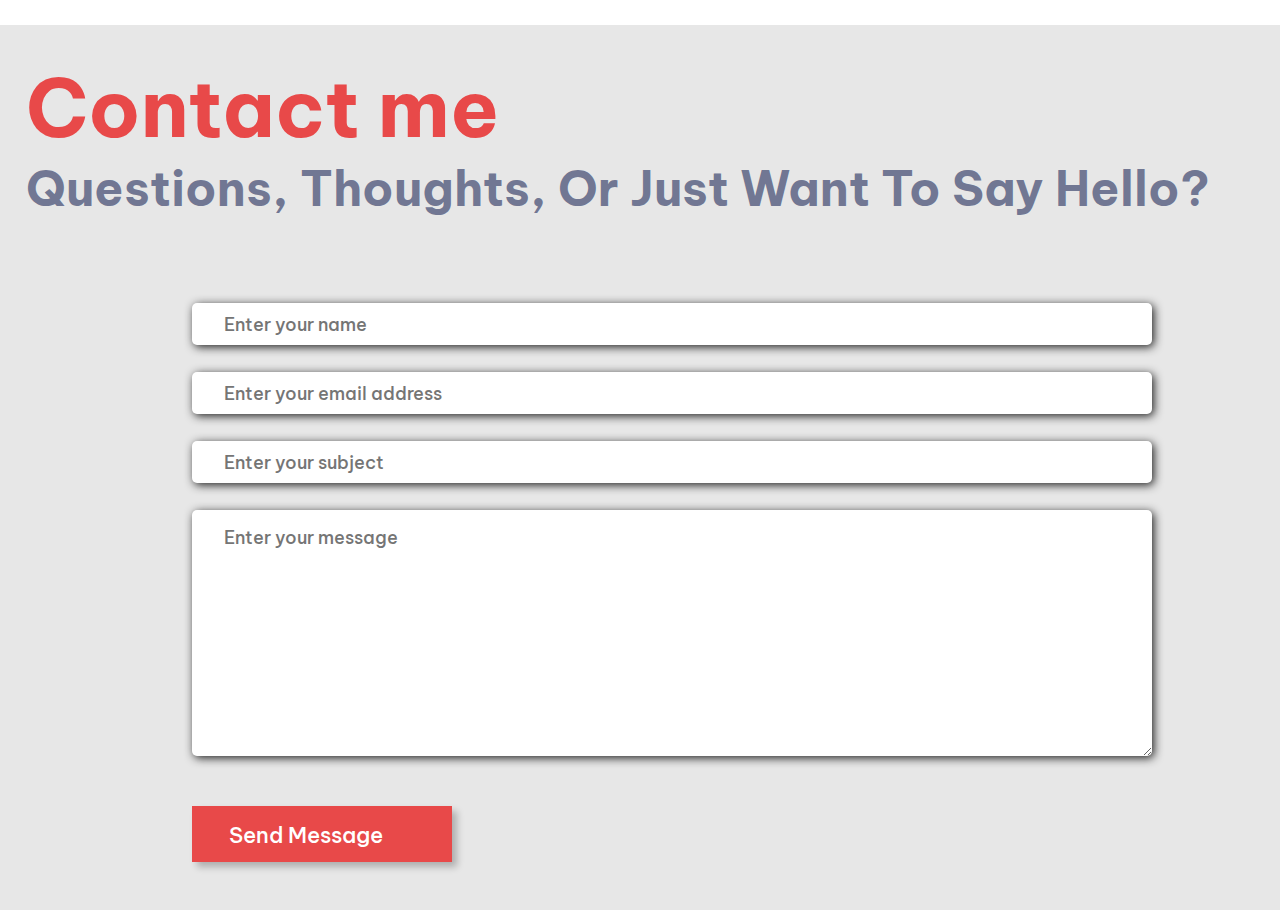
<file: contact.html>
<!DOCTYPE html>
<html lang="en">
<head>
    <meta charset="UTF-8">
    <meta name="viewport" content="width=device-width, initial-scale=1.0">
    <title>Contact Us</title>
    <link rel="stylesheet" href="styles.css">
</head>
<body>
    <div class="contactus-form-container" id="contactme">
        <div class="container">

          <h1 class="contactus-heading">Contact me</h1>

          <h3 class="contactus-sub-heading">
            Questions, thoughts, or just want to say hello?
          </h3>


          <div class="contactus-form-container">
            <form class="form" action="">
              <div class="formfield-container">
                <input class="formfield" 
                type="text" 
                name="name" 
                id="" 
                placeholder="Enter your name" />

                <input class="formfield" 
                type="email" 
                name="email" 
                id="" 
                placeholder="Enter your email address" />

                <input class="formfield" 
                type="text" 
                name="subject" 
                id="" 
                placeholder="Enter your subject" />

                <textarea name="message" 
                id="" cols="30" rows="10" 
                class="formfield formfield-textarea"
                placeholder="Enter your message"></textarea>

              </div>
              
              <div>
                <button type="submit" class="btn-pink" id="submit-btn">
                  Send Message<i class="submit-icon fa-solid fa-paper-plane"></i>
                </button>
              </div>

            </form>

          </div>


        </div>
    </div>
</body>
</html>
</file>
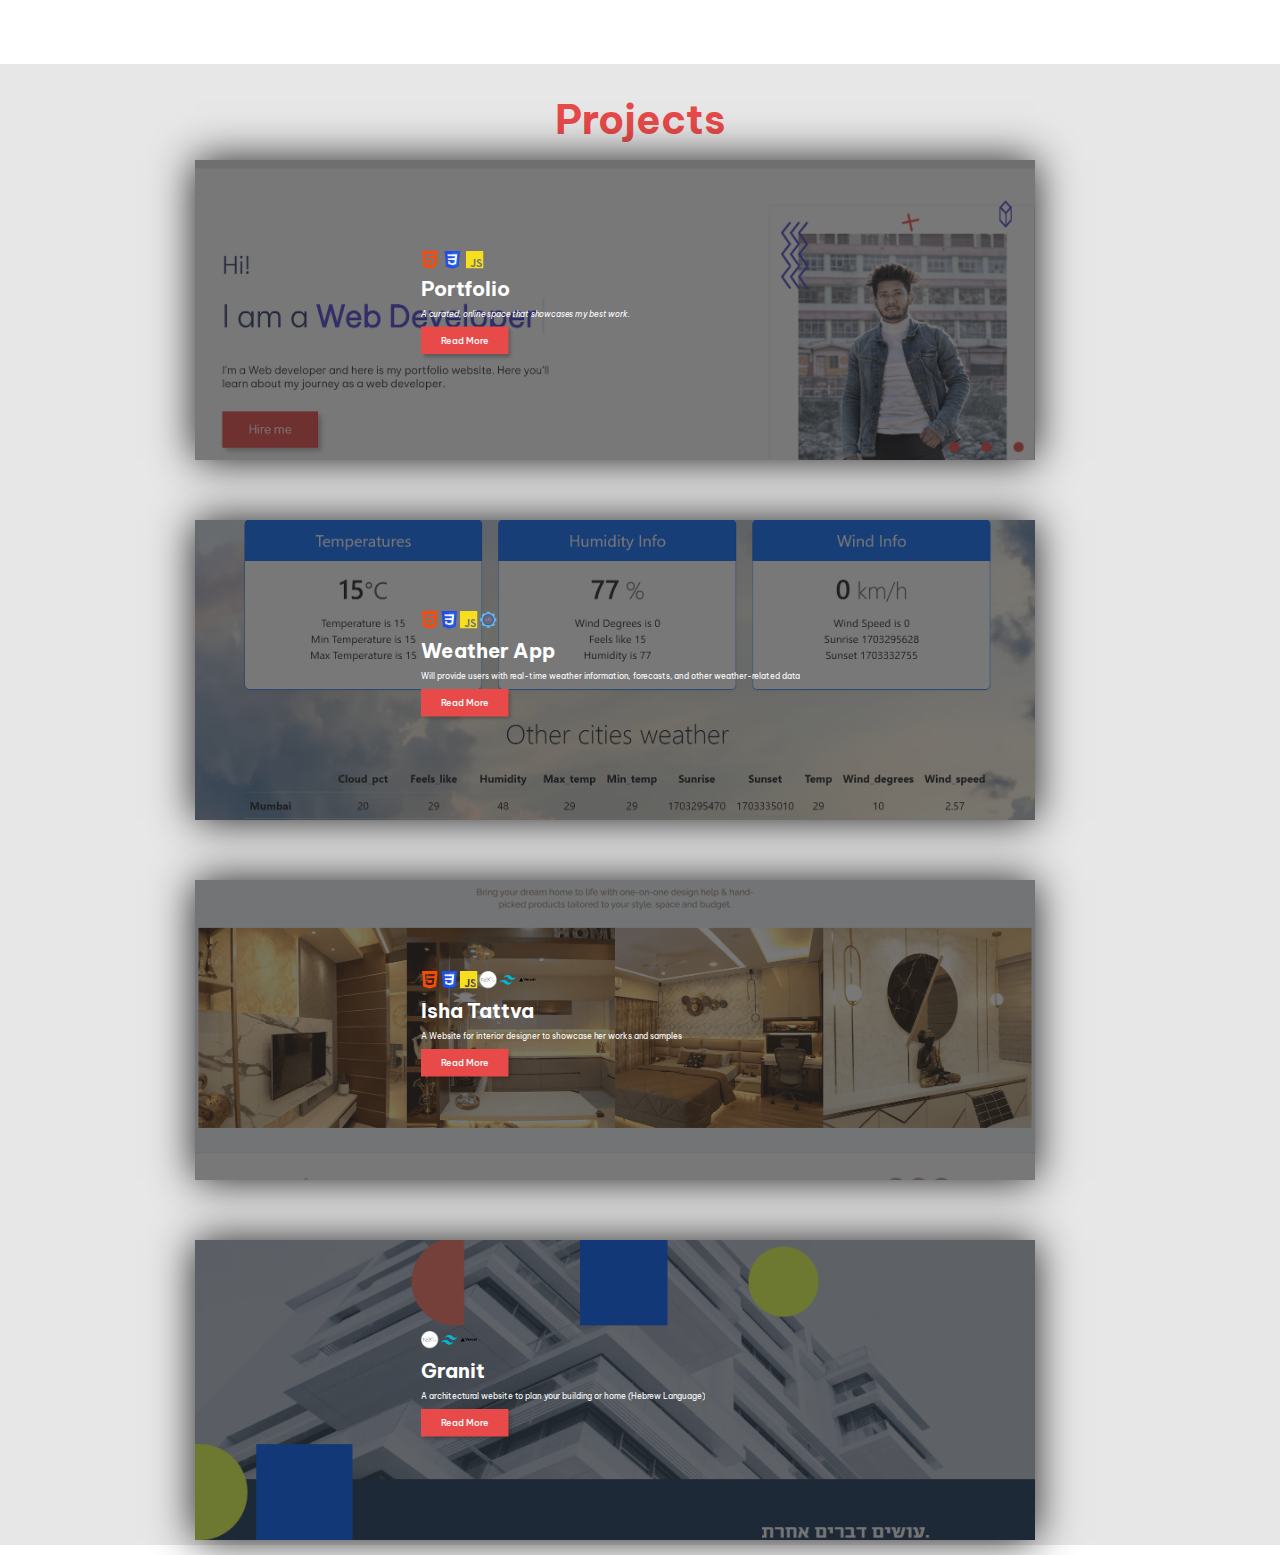
<file: project.html>
<!DOCTYPE html>
<html lang="en">
<head>
    <meta charset="UTF-8">
    <meta name="viewport" content="width=device-width, initial-scale=1.0">
    <title>Project</title>
    <link rel="stylesheet" href="styles.css">
</head>
<body>
    <div class="project-section" id="projects">
        <h2 class="page-header">Projects</h2>

        <div class="project-container">
            <div class="project-card" id="project1">
                <div class="project-number project-number-right">01</div>
                <div class="project-content project-content-left">

                    <div class="project-skills-container">
                        <img class="project-skill" src="./images/stack/HTML.png" alt="" />
                        <img class="project-skill" src="./images/stack/CSS.png" alt="" />
                        <img class="project-skill" src="./images/stack/Javascript.svg" alt="" />
                        <!-- <img class="project-skill" src="./images/stack/Express.png" alt="" />
                        <img class="project-skill" src="./images/stack/NextJsCircle.png" alt="" />
                        <img class="project-skill" src="./images/stack/Tailwind.png" alt="" />
                        <img class="project-skill" src="./images/stack/NodeJs.svg" alt="" />
                        <img class="project-skill" src="./images/stack/MongoDB.svg" alt="" />
                        <img class="project-skill" src="./images/stack/Redux.svg" alt="" />
                        <img class="project-skill" src="./images/stack/Vercel.svg" alt="" /> -->
                    </div>

                    <h2 class="project-heading">Portfolio</h2>

                    <p class="project-subHeading">
                      A curated, online space that showcases my best work.
                    </p>
                    <div class="btn-grp">
                        <button class="btn-pink btn-project">Read More</button>
                        <a href="">
                        <i title="GitHubLink" class="fa-brands fa-github icon"></i>
                        </a>
                        <a href="">
                        <i title="Live Link" class="fa-solid fa-link icon"></i>
                        </a>
                    </div>
                </div>
            </div>

            <div class="project-card" id="project2">
              <div class="project-number project-number-left">02</div>
              <div class="project-content project-content-right">
                <div class="project-skill-container">
                  <img class="project-skill" src="./images/stack/HTML.png" alt="" />
                  <img class="project-skill" src="./images/stack/CSS.png" alt="" />
                  <img class="project-skill" src="./images/stack/Javascript.svg" alt="" />
                  <img class="project-skill" src="./images/stack/Api.png" alt="" />
                  <!-- <img class="project-skill" src="./images/stack/NextJsCircle.png" alt="" />
                  <img class="project-skill" src="./images/stack/Tailwind.png" alt="" />
                  <img class="project-skill" src="./images/stack/Redux.svg" alt="" />
                  <img class="project-skill" src="./images/stack/Vercel.svg" alt="" /> -->
                </div>
                <h2 class="project-heading">Weather App</h2>
                <p class="project-sub-heading">
                  Will provide users with real-time weather information, forecasts, and other weather-related data
                </p>
                <div class="btn-group">
                  <button class="btn-pink btn-project">Read More</button>
                  <a href="">
                    <i title="GitHubLink" class="fa-brands fa-github icon"></i>
                  </a>
                  <a href="">
                    <i title="Live Link" class="fa-solid fa-link icon"></i>
                  </a>
                </div>
              </div>
            </div>
      
            <div class="project-card" id="project3">
              <div class="project-number project-number-right">03</div>
              <div class="project-content project-content-left">
                <div class="project-skill-container">
                  <img class="project-skill" src="./images/stack/HTML.png" alt="" />
                  <img class="project-skill" src="./images/stack/CSS.png" alt="" />
                  <img class="project-skill" src="./images/stack/Javascript.svg" alt="" />
                  <img class="project-skill" src="./images/stack/NextJsCircle.png" alt="" />
                  <img class="project-skill" src="./images/stack/Tailwind.png" alt="" />
                  <img class="project-skill" src="./images/stack/Vercel.svg" alt="" />
                </div>
      
                <h2 class="project-heading">Isha Tattva</h2>
                <p class="project-sub-heading">
                  A Website for interior designer to showcase her works and samples
                </p>
                <div class="btn-group">
                  <button class="btn-pink btn-project">Read More</button>
                  <a href="">
                    <i title="GitHubLink" class="fa-brands fa-github icon"></i>
                  </a>
                  <a href="">
                    <i title="Live Link" class="fa-solid fa-link icon"></i>
                  </a>
                </div>
              </div>
            </div>
      
            <div class="project-card" id="project4">
              <div class="project-number project-number-left">04</div>
              <div class="project-content project-content-right">
                <div class="project-skill-container">
                  <img class="project-skill" src="./images/stack/NextJsCircle.png" alt="" />
                  <img class="project-skill" src="./images/stack/Tailwind.png" alt="" />
                  <img class="project-skill" src="./images/stack/Vercel.svg" alt="" />
                </div>
                <h2 class="project-heading">Granit</h2>
                <p class="project-sub-heading">
                  A architectural website to plan your building or home (Hebrew
                  Language)
                </p>
                <div class="btn-group">
                  <button class="btn-pink btn-project">Read More</button>
                  <a href="">
                    <i title="GitHubLink" class="fa-brands fa-github icon"></i>
                  </a>
                  <a href="">
                    <i title="Live Link" class="fa-solid fa-link icon"></i>
                  </a>
                </div>
              </div>
            </div>
        </div>

    </div>


    
</body>
</html>
</file>
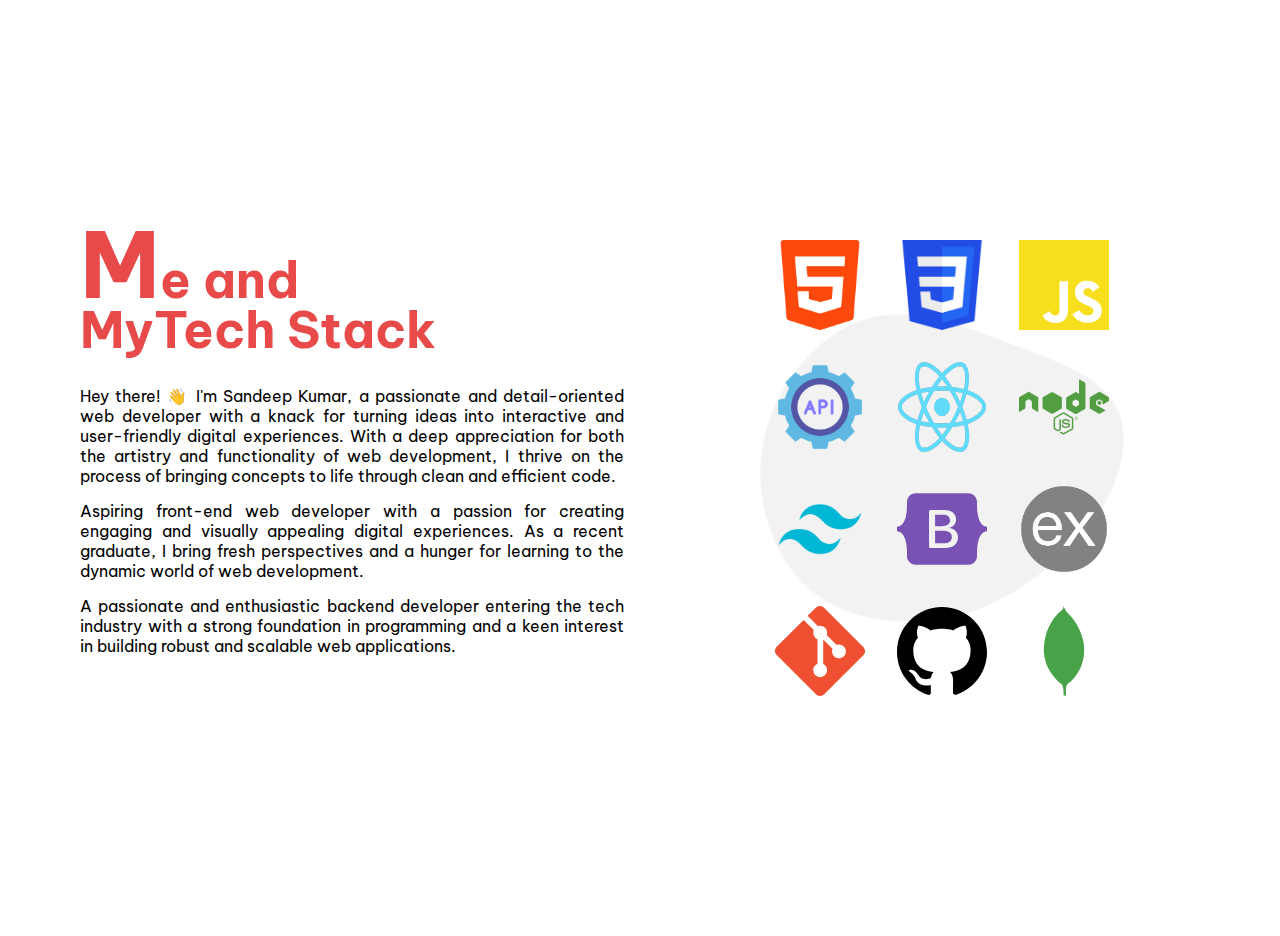
<file: skills.html>
<!DOCTYPE html>
<html lang="en">
<head>
    <meta charset="UTF-8">
    <meta name="viewport" content="width=device-width, initial-scale=1.0">
    <title>Skills</title>
    <link rel="stylesheet" href="styles.css">
</head>
<body>
    <div id="skills" class="container skills-container ">
        <!-- <div class="skill-fade-text">Skills</div> -->

        <div class="skill-container-left">
          <h2 class="skill-heading">
            <span class="caps">M</span>e and
            <br />
            MyTech Stack
          </h2>

          <div class="skill-subHeading">
            <p>
              Hey there! 👋 I'm Sandeep Kumar, a passionate and detail-oriented web developer with a knack for turning ideas into interactive and user-friendly digital experiences. With a deep appreciation for both the artistry and functionality of web development, I thrive on the process of bringing concepts to life through clean and efficient code.
            </p>
            <p>
              Aspiring front-end web developer with a passion for creating engaging and visually appealing digital experiences. As a recent graduate, I bring fresh perspectives and a hunger for learning to the dynamic world of web development.
            </p>
            <p>
              A passionate and enthusiastic backend developer entering the tech industry with a strong foundation in programming and a keen interest in building robust and scalable web applications.
            </p>
          </div>
        </div>

        <div class="skill-container-right">
          <img src="./images/userAsset/blob vector.png" class="blob-style" alt="" />

          <img src="./images/stack/HTML.png" alt="" class="skills-logo" />
          
          <img src="./images/stack/CSS.png" alt="" class="skills-logo" />
          
          <img src="./images/stack/Javascript.svg" alt="" class="skills-logo" />
          <img src="./images/stack/Api.png" alt="" class="skills-logo" />
          <img src="./images/stack/React.png" alt="" class="skills-logo" />
          <img src="./images/stack/NodeJs.svg" alt="" class="skills-logo" />
          <!-- img src="./images/stack/Next.svg" alt="" class="skills-logo" />
          <img src="./images/stack/Redux.svg" alt="" class="skills-logo" /> -->
          <img src="./images/stack/Tailwind.png" alt="" class="skills-logo" />
          <img src="./images/stack/Bootstrap.svg" alt="" class="skills-logo" />
          <!-- <img src="./images/stack/MaterialUI.svg" alt="" class="skills-logo" /> -->
          <img src="./images/stack/Express.png" alt="" class="skills-logo" />
          <img src="./images/stack/Git.svg" alt="" class="skills-logo" />
          <img src="./images/stack/Github.svg" alt="" class="skills-logo" />
          <!-- <img src="./images/stack/Graphql.svg" alt="" class="skills-logo" /> -->
          <img src="./images/stack/MongoDB.svg" alt="" class="skills-logo" />
          <!-- <img src="./images/stack/Vercel.svg" alt="" class="skills-logo" />
          <img src="./images/stack/ChartJs.svg" alt="" class="skills-logo" />
          <img src="./images/stack/Bash.svg" alt="" class="skills-logo" />
          <img src="./images/stack/Docker.svg" alt="" class="skills-logo" />
          <img src="./images/stack/K8s.svg" alt="" class="skills-logo" /> -->
        </div>
      
      
      
      </div>
</body>
</html>
</file>
<file: styles.css>
@import url("https://fonts.googleapis.com/css2?family=Be+Vietnam+Pro:wght@300&display=swap");

*{
  margin:0;
  padding:0;
  /* box-sizing:border-box; */
  font-family: "Be Vietnam Pro", sans-serif;
  scroll-behavior: smooth;
}
:root {
  --bgOrange: #e84949;
}

#wrapper{
    height:100vh;
    overflow-y:auto;
    overflow-x: hidden;
}

.container{
    width:100%;
    margin:0 auto;
}

.navbar{
    display: flex;
    justify-content:space-between;
    align-items:center;
    background-color: rgb(231,231,231);

    padding-top:1rem;
}

.logo{
    width:80px;
}

.logo-container{
    display:flex;
    justify-content: baseline;
    align-items: center;
    margin-left: 2%;
}

.logo-text{
    margin-left:-1.5rem;
    font-size:28px;
}

.nav-items{
    display:flex;
    gap:2rem;
    padding: 0 4em;
}

.nav-items div{
    font-size:20px;
    font-weight:500;
    cursor:pointer;
   
}
.nav-items div a{
    color:black;
    /* transition: all 5s ease; */
}

a{
    text-decoration: none;
}


.nav-items div:hover{
    transition:0.8s;
    font-weight: bold;
}

.hero-section{
    position:relative;
    display:flex;
    justify-content: center;
    align-items: center;

    gap: 5rem;
    margin: 4rem auto;
    padding: 0 1rem;
    padding-bottom: 8rem;
}

.faded-text{
    margin-left: 2%;
    position:absolute;
    user-select:none;
    font-size: 7em;
    color:rgb(231,231,231);
    
    bottom: -16%;
    left: -5%;
    font-weight: bold;
    transition: all 3s;
}

.hero-section-left{
    /* width:100%; */
    display: flex;
    flex-direction: column;
    justify-content:center;
    gap: 2rem;
    margin-left: 2%;

}

.hero-section-heading{
    font-size: 35px;
    color: #343d68;
    font-weight: 500;
}

.role{
    color: #4e45d5;
    font-weight: 800;
}

.hero-section-sub-heading{
    font-size: 45px;
    line-height: 45px;
}

.hero-section-description{
    margin-top: 1rem;
    width: 70%;
    font-weight: 500;
}

.btn-pink {
    background-color: var(--bgOrange);
    width: fit-content;
    color: white;
    padding: 0.8rem 2.3rem;
    box-shadow: 5px 5px 7px 0px #0000003f;
    font-size: 18px;
    cursor: pointer;
    transition: all 0.5s;
    font-weight: 500;
    border: solid 3px transparent;
    position: relative;
    z-index: 1;
  }
  .btn-pink::before {
    content: "";
    position: absolute;
    background-color: #fff;
    top: 0px;
    left: 0;
    right: 0;
    bottom: 0px;
    z-index: -1;
    transform: scaleX(0);
    transform-origin: left;
    transition: all 0.8s;
  }
  .btn-pink:hover::before {
    transform: scaleX(1);
  }
  .btn-pink:hover {
    border: solid 3px var(--bgOrange);
    color: black;
  }

  .hero-section-right{
    position:relative;
  }

  .absolute{
    position:absolute;
  }

  .user-image{
    padding:2.5rem;
    filter:grayscale(1);
    transition:all 1s;
    animation: scaleImage 5s linear infinite;
  }

  .user-image img{
    z-index:-9;
    margin-right: 5%;
    width: 300px;
  }

  @keyframes scaleImage {

    0%{
        filter:grayscale(0);
        transform:scale(1);
        
    }

    50%{
        transform:scale(1.1);
        filter:grayscale(1);
        box-shadow: 3px 3px 10px black;
    }

    100%{
        transform:scale(1);
        filter:grayscale(0);
    }
    
  }


  .icon-dots{
    z-index:9;
    bottom:-1rem;
    right:0;
    animation-name:dotsAnimation;
    animation-duration: 5s;
    animation-iteration-count: infinite;
  }

  @keyframes dotsAnimation {
    0%{
        transform:translateY(0px);
    }
    50%{
        transform: translateY(-15px);
    }
    100%{
        transform: translateY(0px);
    }
    
  }

  .icon-cube{
    z-index:9;
    top:-0.8em;
    right:1em;
    animation-name: cubeRotate;
    animation-duration: 3s;
    animation-iteration-count: infinite;
  }

  @keyframes cubeRotate {
    0%{
        transform: rotateY(0deg) translateY(0px);
    }
    50%{
        transform:  rotateY(180deg) translateY(-12px);
    }
    100%{
        transform:  rotateY(360deg) translateY(0px);
    }
  }

  .icon-circle{
    z-index:9;
    left:0;
    bottom:0;
    animation-name:shakeEffect;
    animation-duration: 6s;
    animation-timing-function: linear;
    animation-iteration-count: infinite;
} 
 @keyframes shakeEffect {
  
    50%{
        left:5%;
        bottom:10%;
    }
 
  }

  .icon-zigzag{
    z-index:9;
    top:1.5em;
    left:-0.3em;
    animation:zigzagAnimation 5s ease-in infinite;
  }

  @keyframes zigzagAnimation{
    50%{
        left:5%;
        top:2%;
    }
  }
  .icon-plus{
    z-index:9;
    top:-0.8rem;
    left: 50%;
    animation:shakeEffectPlus 5s ease-in infinite;
  }

  @keyframes shakeEffectPlus {
    50%{
        top:3%;
        left:48%
    }
  }

  .project-section{
    background-color: rgb(231,231,231);
    margin-top:4rem;
  }

  .page-header{
    color:var(--bgOrange);
    font-size:90px;
    text-align:center;
    padding-top:30px;
  }
  .project-container{
    max-width: 1200px;
    margin:0 auto;
    padding:3rem 0;

    display:flex;
    flex-direction:column;
    gap:120px;
  }

  .project-card{
    width:90%;
    height:550px;
    background-image: url(./images/projects/Project1.png);
    background-size: cover;
    /* background-repeat: no-repeat; */
    position:relative;
    box-shadow:0px 0px 40px #1f1f1f;
  }

  .project-card::after{
    content:"";
    position:absolute;
    top:0;
    left:0;
    right:0;
    bottom:0;
    background-color: #1f1f1f9a;
    z-index:0;
    /* transform: scaleX(1); */
  }

  .project-card::before{
    content:"";
    position:absolute;
    top:0;
    left:0;
    right:0;
    bottom:0;
    background: linear-gradient(45deg, #343d68, #343d68be, #343d687c);
    transform:scaleX(0);
    transform-origin: left;
    transition: all 0.4s;
    z-index:1;
  }

  .project-card:hover::before{
    transform:scaleX(1);
  }

  .project-number{
    position:absolute;
    font-size:200px;
    font-weight:600;
    color:white;
    z-index:10;
    /* display:none; */
    opacity: 0;
  }

  .project-card:hover .project-number{
    /* display:block; */
    opacity: 1;
  }

  .project-number-right{
    right:-40px;
    top:-45px;
  }

  .project-number-left{
    left:-40px;
    top:-45px;
  }

  .project-content{
    position:absolute;
    display:flex;
    flex-direction:column;
    color:white;
    padding:2em;
    bottom:20%;
    z-index:5;
    gap:1em;
    transition:all 0.4s;
  }


  .project-content-left{ 
    left:10%;
  }

  .project-content-right{ 
    right:10%;
  }

  .project-skills-container{
    width:60%;
    display:flex;
    gap:10px;
    flex-wrap:wrap;
  
  }

  .project-skill{
    width:40px;
  }

  .project-heading{
    font-size:50px;
    font-weight: bold;
    line-height:3rem;
  }
  
  .project-subHeading{
    width:70%;
    font-size:16px;
    font-style: italic;
  }


  .btn-grp{
    display:flex;
    gap:0.9rem;
    align-items:center;
  }

  .btn-project:hover{
    border:none;
  }

  .icon{
    cursor:pointer;
    color:white;
    font-size:35px;
    transition:all 0.4s;
  }

  .icon:hover{
    color:var(--bgOrange);
  }

  .project-card:hover .project-content{
    transform:scale(1.1);
  }

  #project1{
    background-image: url(./images/projects/project_01.png);
  }

  #project2{
    margin-left:120px;
    background-image: url(./images/projects/project_02.png);
  }
  #project3{
    background-image: url(./images/projects/Project3.png);
  }
  #project4{
    margin-left:120px;
    background-image: url(./images/projects/Project4.png);
  }

  @media (max-width:1300px) {
    .page-header {
      padding-top: 30px;
      color: var(--bgOrange);
      text-align: center;
      font-size: 40px;
    }
    .project-container {
      display: flex;
      justify-content: center;
      align-items: center;
      padding: 5px;
      margin: 10px;
      gap: 60px;
    }
    .project-card {
      width: 70%;
      height: 300px;
    }
    .project-card {
      background-size: cover;
      background-position: center;
      
    }
    .project-content {

      scale: 0.5;
      bottom: 0;
      left: 0;
      right: 0;
      top: 0;
    }
    .project-content-left {
      left: 0;
    }
    .project-heading {
      font-size: 40px;
      width: 100%;
    }
    .project-sub-heading {
      width: 100%;
    }
    #project2 {
      margin-left: 0;
    }
    #project4 {
      margin-left: 0;
    }
    .project-skill-container {
      width: 100%;
    }
    .project-skill {
      width: 35px;
    }
    .project-card:hover .project-number {
      display: none;
    }
    .project-card:hover .project-content {
      scale: 0.55;
    }
  }

  .skills-container{
    position:relative;
    display:flex;
    padding:5rem;
    margin:10rem auto;
    gap:30px;
  }

.skill-container-left{
  width:50%;
  display:flex;
  flex-direction:column;
  
}

.skill-container-right{
  display:flex;
  flex-wrap:wrap;
  width:30%;
  position:relative;
  gap:2rem;
  justify-content: center;
}

.skill-fade-text{
  position:absolute;
  font-size:15em;
  font-style:bold;
  color:rgb(231,231,231);
  bottom:-34.5%;
  right:-25%;
  user-select:none;
  overflow-y:hidden;
}

.blob-style{
  position:absolute;
  top:50%;
  left:50%;
  z-index:-5;
  transform:translate(-50%, -50%);
  animation: blobAnimate 3s linear infinite;
}

@keyframes blobAnimate {
  50%{
    top:54%;
    left:46%;
  }
}

.skills-logo{
  width:90px;
  transition:all 0.5s;
}

.skills-logo:hover{
  transform:scale(1.2);
}

.skill-heading{
  font-size:50px;
  font-style: bold;
  color: var(--bgOrange);
  line-height: 50px;
}

.caps{
  font-size:90px;
}

.skill-subHeading{
  margin-top: 1rem;
  width:85%;
  text-align: justify;
}

.skill-subHeading p{
  margin:15px 0;
}

.contactus-form-container{
  width:100%;
  background-color: rgb(231,231,231);
}

.contactus-heading{
  font-size:5em;
  color:var(--bgOrange);
  padding-top: 2rem;
  margin-left: 2%;
}

.contactus-sub-heading{
  font-size:3rem;
  color:#343d68aa;
  text-transform: capitalize;
  margin-left: 2%;
  
}

.contactus-form-container{
  margin-top:25px;
  display:flex;
  align-items: center;
  justify-content: center;
}

.form{
  display:flex;
  flex-direction: column;
  gap:30px;
  width:70%;
  margin: 2rem 5rem;
}

.formfield-container{
  width:100%;
}

.formfield{
  width:100%;
  height:42px;
  padding: 0 2rem;
  font-size:18px;
  border-radius: 5px;
  box-shadow: 2px 2px 10px #1f1f1f;
  font-weight:500;
  border:none;
  margin-top:27px;
}

.formfield-textarea{
  height:auto;
  padding-top:1rem;
}

#submit-btn{
  border:none;
  font-size: 1.4rem;
  margin: 1rem 0;
}

#submit-btn:hover{
  scale:0.9;
}

.submit-icon{
  padding:0 1rem;
  font-size:1.5rem;
}

footer{
  position:relative;
  margin-top:-1px;
  background-color: #343d68;
  padding:5rem;
}

.footer-wrapper{
  display:flex;
  gap:1rem;
  padding:1.2rem;
  justify-content: space-between;
  align-items:center;
}

.footer-faded-text{
  position:absolute;
  left:0;
  bottom:0;color:#535c87;
  user-select:none;
  font-size:5em;
}

.link-wrapper{
  display:flex;
  gap:1.2rem;
}

.link-wrapper div a{
  color:white;
  text-decoration:none;
  transition:all 0.6s;
}

.link-wrapper div a:hover{
  color:var(--bgOrange);
}

.icon-wrapper{
  display:flex;
  gap:1rem;
}


@media screen and (min-width:575px)
{
  .navbar{
    flex-direction: row;
  }

  .hero-section{
    flex-direction: row;
  }


}
@media screen and (max-width:575px)
{
  .navbar{
    flex-direction: column;
  }

  .hero-section{
    flex-direction: column;
  }

  .skills-container
  {
    flex-direction: column;
  }

  .footer-wrapper{
    flex-direction: column;
  }
  .contactus-heading{
    font-size: 3rem;
  }
  .contactus-sub-heading{
    font-size: 1.5em;
  }

  .container skills-container{
    margin: 1%;
    padding: 2%;
  }

  .skill-container-left{
       width: 80%;
  }

  .skill-container-right{
    width: 60%;
  }
  
}
</file>
